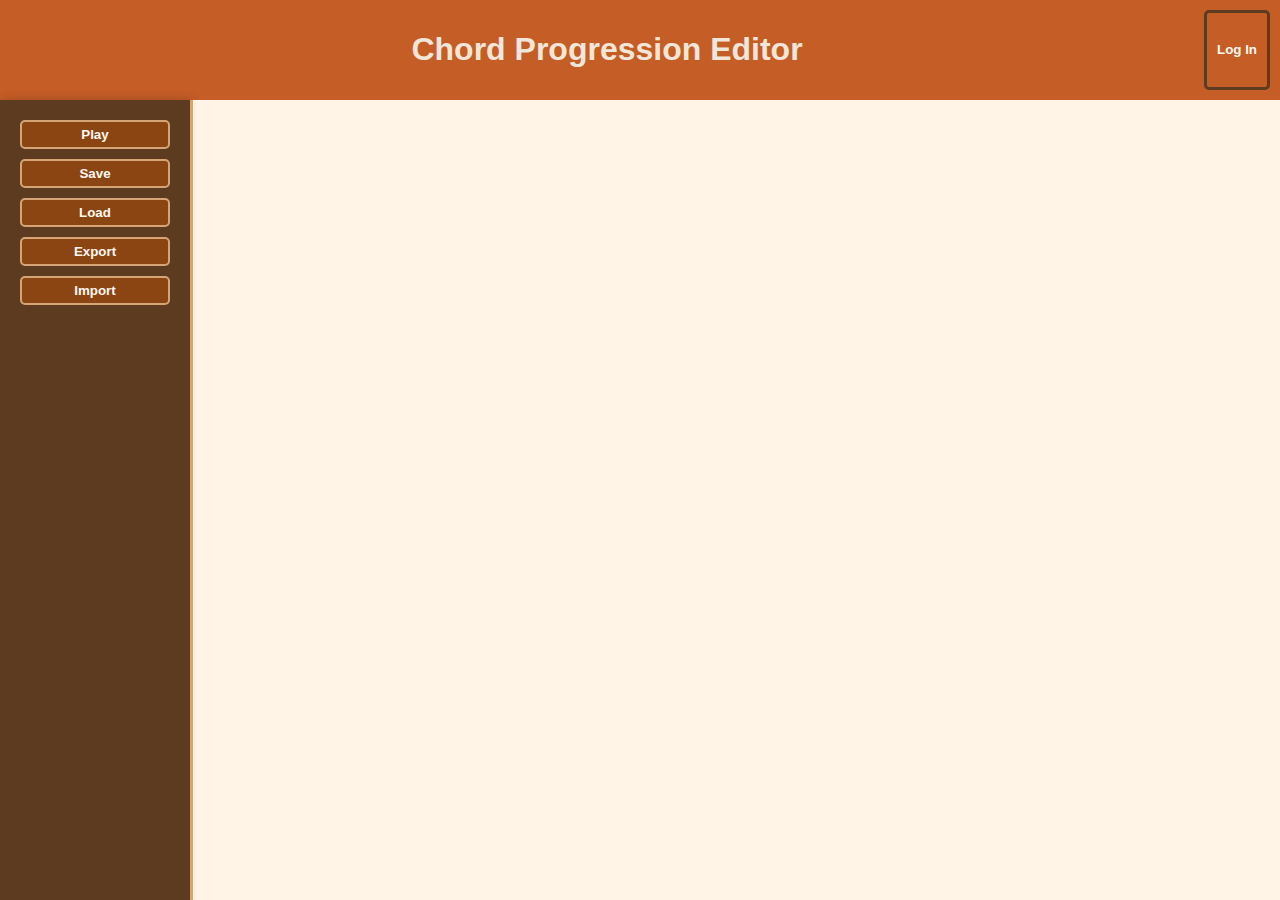
<file: client/index.html>
<!DOCTYPE html>
<html lang="en">
<head>
    <meta charset="UTF-8">
    <meta name="viewport" content="width=device-width, initial-scale=1.0">
    <link rel="stylesheet" type="text/css" href="styles/styles.css">
    <link rel="stylesheet" type="text/css" href="styles/editor.css">
    <title>Chord Progression Editor</title>
    <script defer src="scripts/main.js"></script>
</head>
<body>
    <header>
        <div>

        </div>
        <h1>
            Chord Progression Editor
        </h1>
        <button>
            Log In
        </button>
    </header>
    <main>
        <div id="controls">
            <button id="play">Play</button>
            <button id="save">Save</button>
            <button id="load">Load</button>
            <button id="export">Export</button>
            <button id="import">Import</button>
        </div>
        <div id="editor">

        </div>
    </main>
</body>
</file>
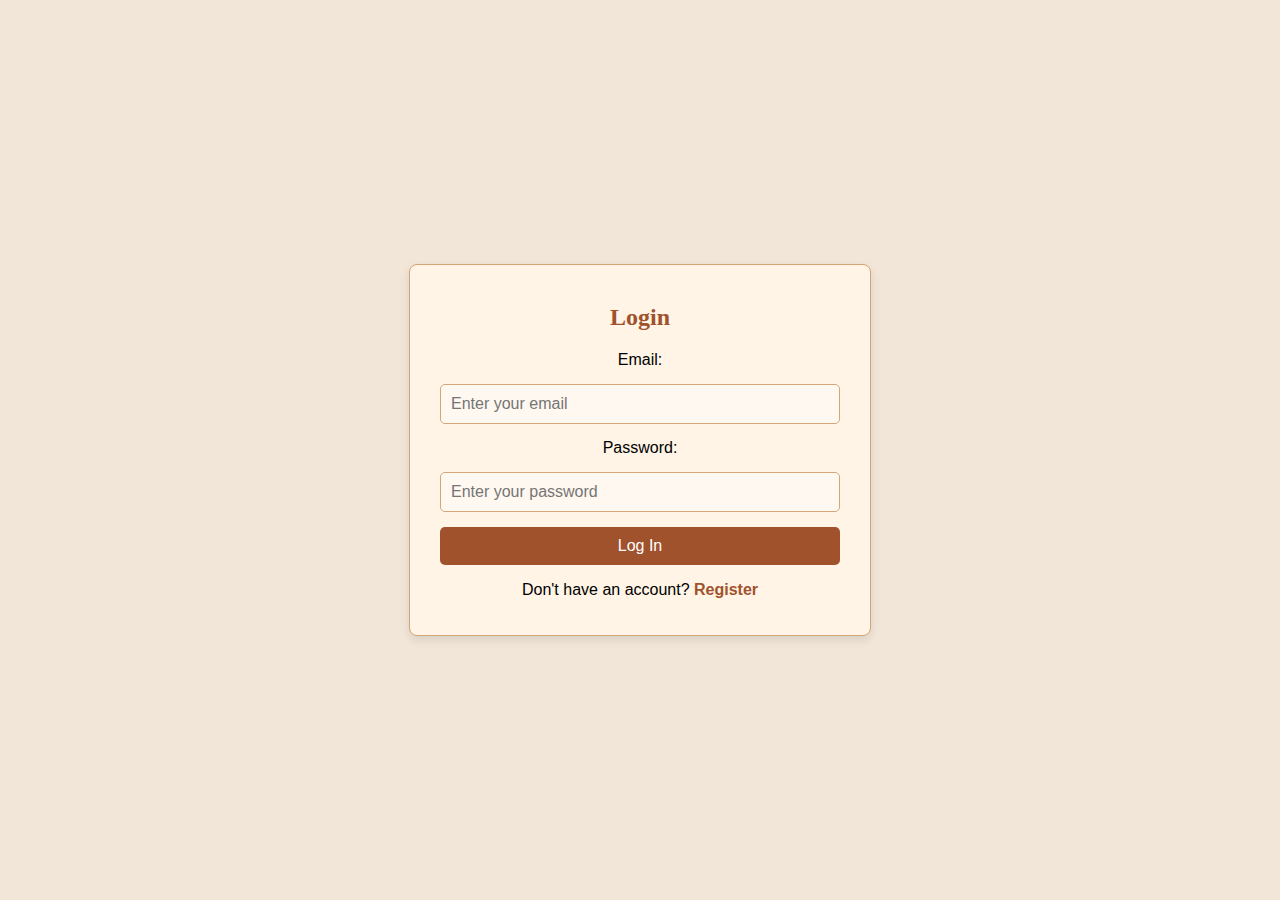
<file: client/login.html>
<!DOCTYPE html>
<html lang="en">
<head>
  <meta charset="UTF-8">
  <meta name="viewport" content="width=device-width, initial-scale=1.0">
  <link rel="stylesheet" href="styles/auth.css">
  <title>Login</title>
</head>
<body>
<section class="auth-container">
  <h2>Login</h2>
  <form id="loginForm">
    <label for="loginEmail">Email:</label>
    <input type="email" id="loginEmail" placeholder="Enter your email" required>

    <label for="loginPassword">Password:</label>
    <input type="password" id="loginPassword" placeholder="Enter your password" required>

    <button type="submit">Log In</button>
  </form>
  <p>Don't have an account? <a href="register.html">Register</a></p>
</section>
<script src="scripts/auth.js" defer type="module"></script>
</body>
</html>
</file>
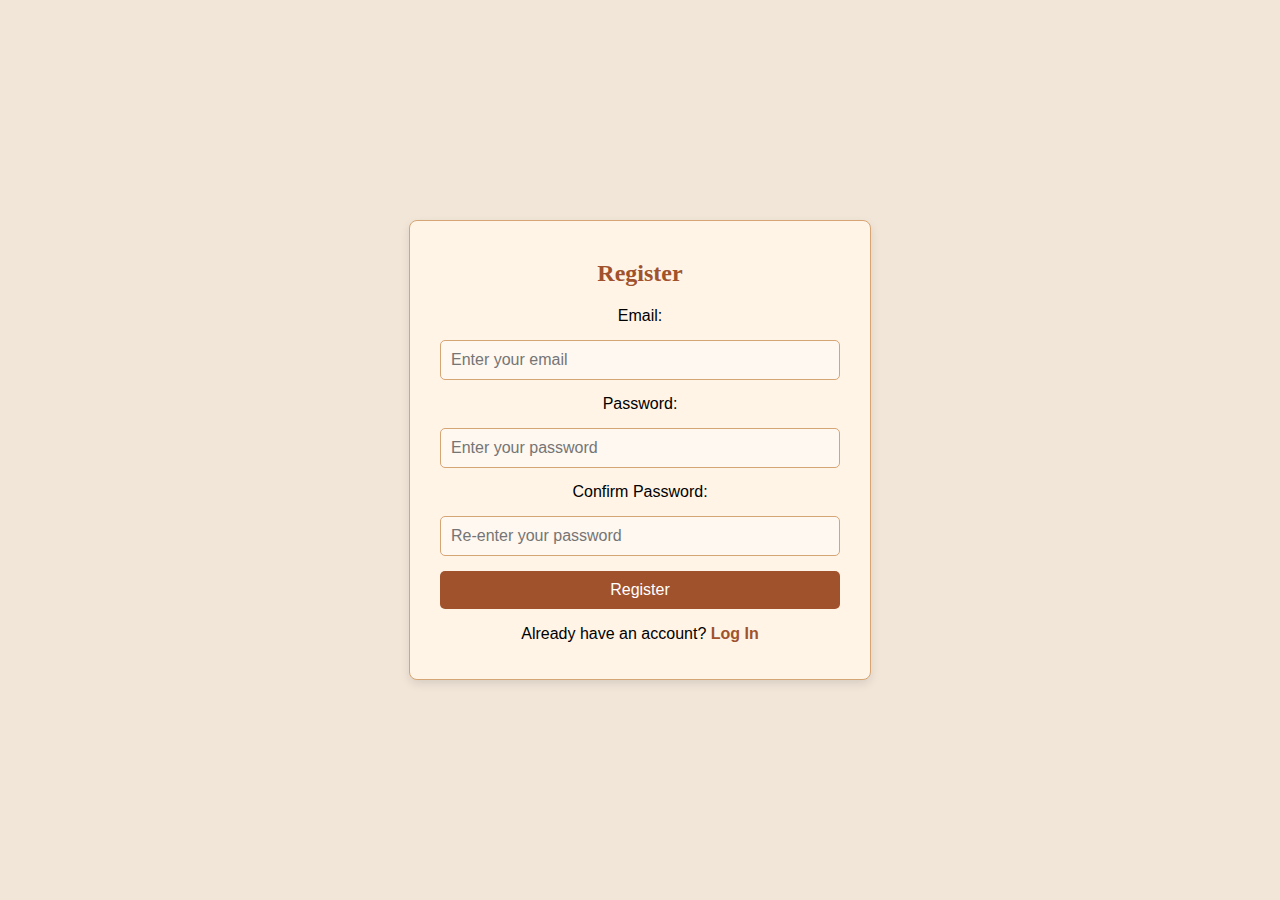
<file: client/register.html>
<!DOCTYPE html>
<html lang="en">
<head>
  <meta charset="UTF-8">
  <meta name="viewport" content="width=device-width, initial-scale=1.0">
  <link rel="stylesheet" href="styles/auth.css">
  <title>Register</title>
</head>
<body>
<section class="auth-container">
  <h2>Register</h2>
  <form id="registerForm">
    <label for="registerEmail">Email:</label>
    <input type="email" id="registerEmail" placeholder="Enter your email" required>

    <label for="registerPassword">Password:</label>
    <input type="password" id="registerPassword" placeholder="Enter your password" required>

    <label for="confirmPassword">Confirm Password:</label>
    <input type="password" id="confirmPassword" placeholder="Re-enter your password" required>

    <button type="submit">Register</button>
  </form>
  <p>Already have an account? <a href="login.html">Log In</a></p>
</section>
<script src="scripts/auth.js" defer></script>
</body>
</html>
</file>
<file: client/styles/styles.css>
header {
    display: flex;
    justify-content: space-between;
    background-color: #c55d26;
    padding: 10px;
    box-shadow: 0px 4px 10px rgba(0, 0, 0, 0.2);
}

header h1 {
    color: #f2e6d9;
}

header button {
    background-color: inherit;
    border: 3px solid #5c3b20;
    border-radius: 5px;
    padding: 5px 10px;
    color: #fff8f0;
    font-weight: bold;
    cursor: pointer;
    transition: background-color 0.3s ease, transform 0.2s ease;
}

header button:hover {
    background-color: #8b4513;
}

header button:active {
    background-color: #5c3b20;
    transform: scale(0.95);
}

body {
    --background-color: #f2e6d9;
    background-color: var(--background-color);
    margin: 0;
    display: flex;
    flex-direction: column;
    min-height: 100vh;
    font-family: Arial, sans-serif;
    color: #5c3b20;
}

main {
    display: flex;
    flex: 1;
}

#controls {
    width: 150px;
    min-height: 100%;
    background-color: #5c3b20;
    padding: 20px;
    display: flex;
    flex-direction: column;
    gap: 10px;
    box-shadow: 2px 0 10px rgba(0, 0, 0, 0.2);
}

#controls button {
    border: 2px solid #d6a575;
    padding: 5px 0px;
    color: #fff8f0;
    background-color: #8b4513;
    cursor: pointer;
    font-weight: bold;
    border-radius: 5px;
    transition: background-color 0.3s ease, transform 0.2s ease;
}

#controls button:hover {
    background-color: #a0522d;
}

#controls button:active {
    background-color: #5c3b20;
    transform: scale(0.95);
}

#editor {
    flex: 1;
    background-color: #fff4e6;
    padding: 20px;
    border-left: 3px solid #d6a575;
}

#tabEditor {
    margin-left: 40px;
    margin-right: 20px;
}

#title {
    padding: 20px;
    display: flex;
    justify-content: center;
    font-weight: bold;
    color: #8b4513;
}

#titleInput {
    appearance: none;
    border: 1px solid #d6a575;
    background-color: #fff8f0;
    font-size: 24px;
    height: 40px;
    width: 100%;
    text-align: center;
    border-radius: 5px;
    color: #5c3b20;
    padding: 5px;
    transition: border-color 0.3s ease, box-shadow 0.3s ease;
}

#titleInput:focus {
    outline: none;
    border-color: #a0522d;
    box-shadow: 0 0 5px rgba(160, 82, 45, 0.5);
}

.hidden {
    visibility: hidden;
}

#overlay {
    position: fixed;
    width: 100%;
    height: 100%;
    background-color: rgba(0, 0, 0, 0.5);
    display: flex;
    justify-content: center;
    align-items: center;
    z-index: 10;
}

#popup {
    min-width: 400px;
    min-height: 150px;
    opacity: 1;
    border: 2px solid #d6a575;
    border-radius: 8px;
    background-color: #fff8f0;
    display: flex;
    flex-direction: column;
    box-shadow: 0px 4px 20px rgba(0, 0, 0, 0.3);
}

#popupTitle {
    font-size: 28px;
    text-align: center;
    padding: 20px;
    color: #a0522d;
    font-weight: bold;
    border-bottom: 1px solid #d6a575;
}

#popupContent {
    flex: 1;
    padding: 10px;
    color: #5c3b20;
}

#popupButtons {
    display: flex;
    justify-content: end;
    gap: 10px;
    padding: 10px;
    background-color: #f2e6d9;
    border-top: 1px solid #d6a575;
}

#popupButtons button {
    padding: 5px 10px;
    border: 1px solid #8b4513;
    background-color: #a0522d;
    color: #fff8f0;
    border-radius: 5px;
    cursor: pointer;
    transition: background-color 0.3s ease, transform 0.2s ease;
}

#popupButtons button:hover {
    background-color: #8b4513;
}

#popupButtons button:active {
    background-color: #5c3b20;
    transform: scale(0.95);
}

#download {
    display: none;
}
</file>
<file: client/styles/editor.css>
.line {
    background-color: black;
    height: 1px;
    left: 0px;
    position: absolute;
}

.divisionSeparator {
    background-color: black;
    width: 2px;
    top: 0px;
    bottom: 0px;
    position: absolute;
}

.lines {
    position: absolute;
    bottom: 0px;
    left: 0px;
    right: 0px;
}

.chordEditor {
    position: absolute;
    display: flex;
    flex-direction: column;
    gap: 5px;
}

.chordNumbers {
    position: absolute;
    bottom: 0;
}

.chordNumber {
    transform: translateX(-50%);
    position: absolute;
    text-shadow:
    1px 1px 0 var(--background-color),
    -1px 1px 0 var(--background-color),
    -1px -1px 0 var(--background-color),
    1px -1px 0 var(--background-color);
    z-index: 1;
}

.row {
    position: relative;
    margin-bottom: 30px;
}

.selector {
    appearance: none;
    border: 1px solid black;
    border-radius: 2px;
    text-align: center;
}

.label {
    position: absolute;
    left: -30px;
}

.stringLetter {
    position: absolute;
    left: -20px;
}
</file>
<file: client/styles/auth.css>
body {
    font-family: Arial, sans-serif;
    background-color: #f2e6d9; /* Light beige, resembling wood grain */
    margin: 0;
    padding: 0;
    display: flex;
    justify-content: center;
    align-items: center;
    min-height: 100vh;
}

.auth-container {
    background: #fff4e6; /* Light cream for a warm tone */
    padding: 20px 30px;
    border-radius: 8px;
    box-shadow: 0px 4px 10px rgba(0, 0, 0, 0.1);
    text-align: center;
    max-width: 400px;
    width: 100%;
    border: 1px solid #d6a575; /* Subtle border resembling a guitar's finish */
}

.auth-container h2 {
    margin-bottom: 20px;
    font-size: 24px;
    color: #a0522d; /* Sienna, a reddish-brown tone */
    font-family: "Georgia", serif; /* Adds a classic, elegant feel */
}

.auth-container form {
    display: flex;
    flex-direction: column;
    gap: 15px;
}

.auth-container input {
    padding: 10px;
    border-radius: 5px;
    font-size: 16px;
    border: 1px solid #d6a575; /* Border to match the overall tone */
    background-color: #fff8f0; /* Soft cream background */
    color: #5c3b20; /* Dark brown text */
}

.auth-container input:focus {
    outline: none;
    border: 1px solid #a0522d; /* Highlighted border for focus */
    box-shadow: 0 0 5px rgba(160, 82, 45, 0.5); /* Subtle glow effect */
}

.auth-container button {
    background-color: #a0522d; /* Sienna */
    color: white;
    border: none;
    padding: 10px;
    border-radius: 5px;
    cursor: pointer;
    font-size: 16px;
    transition: background-color 0.3s ease;
}

.auth-container button:hover {
    background-color: #8b4513; /* SaddleBrown for a darker hover effect */
}

.auth-container a {
    color: #a0522d; /* Matches the button color */
    text-decoration: none;
    font-weight: bold;
}

.auth-container a:hover {
    text-decoration: underline;
    color: #8b4513; /* Darker brown on hover */
}
</file>
